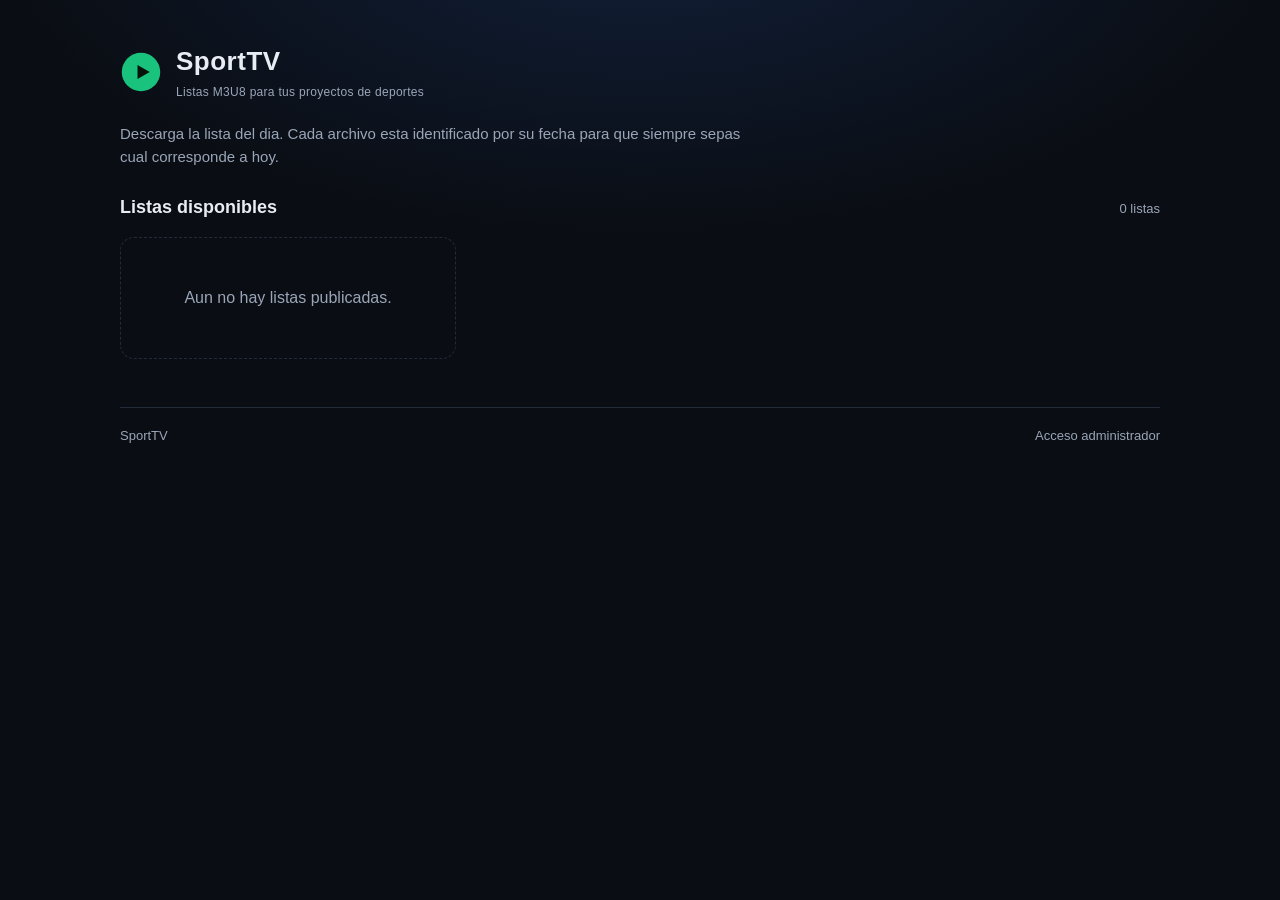
<file: index.html>
<!DOCTYPE html>
<html lang="es">
<head>
<meta charset="utf-8" />
<meta name="viewport" content="width=device-width, initial-scale=1" />
<title>SportTV - Listas M3U8 diarias</title>
<style>
  :root{
    --bg:#0a0d13; --panel:#121722; --panel-2:#161c28; --line:#222b3a;
    --text:#e8ecf3; --muted:#9aa6b8; --accent:#19c37d; --accent-2:#0e9c63;
    --radius:14px;
  }
  *{box-sizing:border-box}
  html,body{margin:0;padding:0}
  body{
    background:radial-gradient(1200px 600px at 50% -10%, #11203a 0%, var(--bg) 55%) fixed;
    color:var(--text);
    font-family:-apple-system,BlinkMacSystemFont,"Segoe UI",Roboto,Helvetica,Arial,sans-serif;
    line-height:1.5; -webkit-font-smoothing:antialiased;
  }
  .wrap{max-width:1080px;margin:0 auto;padding:28px 20px 64px}
  header{display:flex;align-items:center;gap:14px;padding:14px 0 22px}
  .logo{width:42px;height:42px;flex:0 0 auto}
  .brand{font-size:26px;font-weight:800;letter-spacing:.5px}
  .brand small{display:block;font-size:12px;font-weight:500;color:var(--muted);letter-spacing:.3px;margin-top:2px}
  .tag{margin:0 0 26px;color:var(--muted);font-size:15px;max-width:640px}
  .section-head{display:flex;align-items:baseline;justify-content:space-between;margin:8px 0 16px}
  .section-head h2{font-size:18px;margin:0;font-weight:700}
  .count{color:var(--muted);font-size:13px}
  .grid{display:grid;grid-template-columns:repeat(auto-fill,minmax(290px,1fr));gap:16px}
  .card{
    background:linear-gradient(180deg,var(--panel-2),var(--panel));
    border:1px solid var(--line);border-radius:var(--radius);padding:18px;
    display:flex;flex-direction:column;gap:12px;transition:transform .15s ease,border-color .15s ease;
  }
  .card:hover{transform:translateY(-2px);border-color:#2f3c52}
  .date{font-size:19px;font-weight:700}
  .badge{display:inline-block;font-size:11px;font-weight:700;letter-spacing:.6px;color:var(--accent);
    background:rgba(25,195,125,.12);border:1px solid rgba(25,195,125,.35);padding:2px 8px;border-radius:999px}
  .meta{color:var(--muted);font-size:13px;display:flex;gap:10px;flex-wrap:wrap}
  .btn{
    margin-top:auto;display:inline-flex;align-items:center;justify-content:center;gap:8px;
    background:var(--accent);color:#04130c;font-weight:700;text-decoration:none;
    padding:11px 14px;border-radius:10px;border:none;cursor:pointer;font-size:14px;
    transition:background .15s ease;
  }
  .btn:hover{background:var(--accent-2)}
  .btn svg{width:16px;height:16px;fill:currentColor}
  .empty{color:var(--muted);text-align:center;padding:48px 0;border:1px dashed var(--line);border-radius:var(--radius)}
  footer{margin-top:48px;padding-top:18px;border-top:1px solid var(--line);display:flex;justify-content:space-between;color:var(--muted);font-size:13px}
  footer a{color:var(--muted);text-decoration:none}
  footer a:hover{color:var(--text)}
  @media (max-width:560px){
    .wrap{padding:20px 14px 48px}
    .brand{font-size:22px}
    .grid{grid-template-columns:1fr}
  }
</style>
</head>
<body>
<div class="wrap">
  <header>
    <svg class="logo" viewBox="0 0 48 48" aria-hidden="true">
      <circle cx="24" cy="24" r="22" fill="#19c37d"/>
      <path d="M20 16 L34 24 L20 32 Z" fill="#04130c"/>
    </svg>
    <div class="brand">SportTV<small>Listas M3U8 para tus proyectos de deportes</small></div>
  </header>

  <p class="tag">Descarga la lista del dia. Cada archivo esta identificado por su fecha para que siempre sepas cual corresponde a hoy.</p>

  <div class="section-head">
    <h2>Listas disponibles</h2>
    <span class="count" id="count"></span>
  </div>

  <div id="lists" class="grid"></div>

  <footer>
    <span>SportTV</span>
    <a href="admin.html">Acceso administrador</a>
  </footer>
</div>

<script>
function fmtSize(b){
  if(b < 1024) return b + " B";
  if(b < 1024*1024) return (b/1024).toFixed(1) + " KB";
  return (b/1024/1024).toFixed(2) + " MB";
}
function card(m){
  const el = document.createElement("div");
  el.className = "card";
  el.innerHTML = `
    <div style="display:flex;align-items:center;justify-content:space-between;gap:8px">
      <div class="date">${m.label || m.date}</div>
      <span class="badge">M3U8</span>
    </div>
    <div class="meta"><span>${m.date}</span><span>${fmtSize(m.size)}</span></div>
    <a class="btn" href="lists/${m.filename}" download>
      <svg viewBox="0 0 24 24"><path d="M12 3v10m0 0l-4-4m4 4l4-4M5 19h14" stroke="currentColor" stroke-width="2.2" fill="none" stroke-linecap="round" stroke-linejoin="round"/></svg>
      Descargar
    </a>`;
  return el;
}
fetch("lists/index.json")
  .then(r => r.ok ? r.json() : {lists: []})
  .then(d => {
    const box = document.getElementById("lists");
    const list = d.lists || [];
    document.getElementById("count").textContent = list.length + (list.length === 1 ? " lista" : " listas");
    if(!list.length){
      box.innerHTML = `<div class="empty">Aun no hay listas publicadas.</div>`;
      return;
    }
    list.forEach(m => box.appendChild(card(m)));
  })
  .catch(() => {
    document.getElementById("lists").innerHTML = `<div class="empty">No se pudieron cargar las listas.</div>`;
  });
</script>
</body>
</html>
</file>
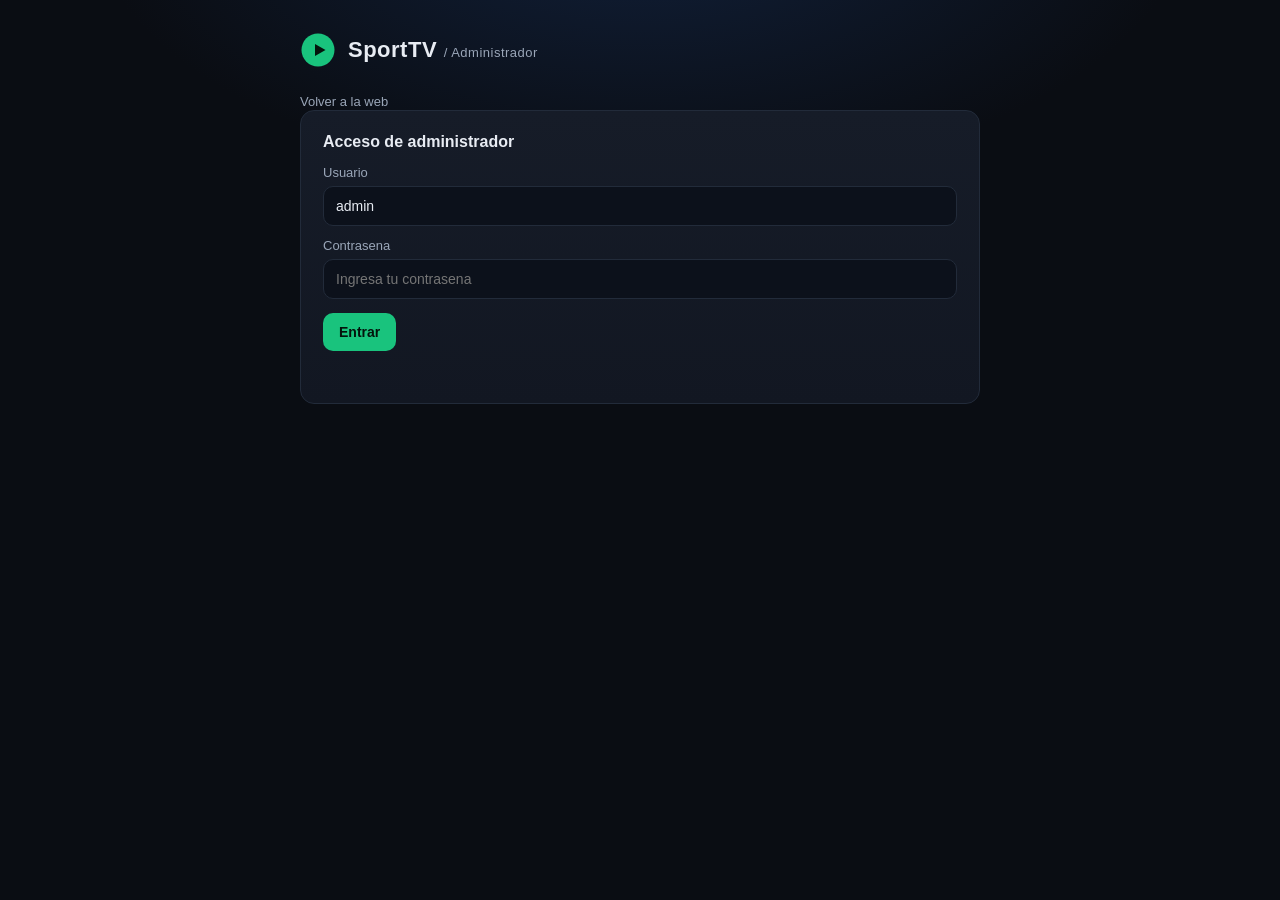
<file: admin.html>
<!DOCTYPE html>
<html lang="es">
<head>
<meta charset="utf-8" />
<meta name="viewport" content="width=device-width, initial-scale=1" />
<title>SportTV - Administrador</title>
<style>
  :root{
    --bg:#0a0d13; --panel:#121722; --panel-2:#161c28; --line:#222b3a;
    --text:#e8ecf3; --muted:#9aa6b8; --accent:#19c37d; --accent-2:#0e9c63; --danger:#e05260;
    --radius:14px;
  }
  *{box-sizing:border-box}
  body{margin:0;background:radial-gradient(1000px 500px at 50% -10%,#11203a 0%,var(--bg) 55%) fixed;color:var(--text);
    font-family:-apple-system,BlinkMacSystemFont,"Segoe UI",Roboto,Helvetica,Arial,sans-serif;min-height:100vh}
  .wrap{max-width:720px;margin:0 auto;padding:32px 20px 60px}
  header{display:flex;align-items:center;gap:12px;margin-bottom:24px}
  .logo{width:36px;height:36px}
  .brand{font-size:22px;font-weight:800;letter-spacing:.5px}
  .panel{background:linear-gradient(180deg,var(--panel-2),var(--panel));border:1px solid var(--line);
    border-radius:var(--radius);padding:22px;margin-bottom:18px}
  h2{margin:0 0 14px;font-size:16px}
  label{display:block;font-size:13px;color:var(--muted);margin:12px 0 6px}
  input[type=password],input[type=date],input[type=text]{
    width:100%;background:#0c111b;border:1px solid var(--line);color:var(--text);
    padding:11px 12px;border-radius:10px;font-size:14px}
  input:focus{outline:none;border-color:var(--accent)}
  .file-drop{border:1px dashed var(--line);border-radius:10px;border:1px dashed var(--line);padding:16px;text-align:center;color:var(--muted);cursor:pointer;background:#0c111b}
  .file-drop input{display:none}
  .btn{display:inline-flex;align-items:center;justify-content:center;gap:8px;background:var(--accent);color:#04130c;
    font-weight:700;padding:11px 16px;border-radius:10px;border:none;cursor:pointer;font-size:14px}
  .btn:hover{background:var(--accent-2)}
  .btn.ghost{background:transparent;color:var(--muted);border:1px solid var(--line)}
  .btn.danger{background:transparent;color:var(--danger);border:1px solid rgba(224,82,96,.4)}
  .row{display:flex;gap:10px;flex-wrap:wrap;align-items:center;margin-top:14px}
  .msg{margin-top:12px;font-size:13px;color:var(--muted);min-height:18px;white-space:pre-wrap}
  .msg.ok{color:var(--accent)}
  .msg.err{color:var(--danger)}
  .item{display:flex;align-items:center;justify-content:space-between;gap:12px;padding:12px 0;border-top:1px solid var(--line)}
  .item .info{font-size:14px}
  .item .sub{color:var(--muted);font-size:12px}
  .hidden{display:none}
  a.back{color:var(--muted);text-decoration:none;font-size:13px}
  a.back:hover{color:var(--text)}
  .hint{font-size:12px;color:var(--muted);margin-top:6px}
</style>
</head>
<body>
<div class="wrap">
  <header>
    <svg class="logo" viewBox="0 0 48 48"><circle cx="24" cy="24" r="22" fill="#19c37d"/><path d="M20 16 L34 24 L20 32 Z" fill="#04130c"/></svg>
    <div class="brand">SportTV <span style="color:var(--muted);font-weight:500;font-size:13px">/ Administrador</span></div>
  </header>
  <a class="back" href="index.html">Volver a la web</a>

  <!-- LOGIN -->
  <div class="panel" id="loginPanel">
    <h2>Acceso de administrador</h2>
    <label for="user">Usuario</label>
    <input type="text" id="user" value="admin" />
    <label for="pw">Contrasena</label>
    <input type="password" id="pw" placeholder="Ingresa tu contrasena" />
    <div class="row"><button class="btn" id="loginBtn">Entrar</button></div>
    <div class="msg" id="loginMsg"></div>
  </div>

  <!-- PANEL -->
  <div class="panel hidden" id="adminPanel">
    <h2>Subir lista diaria (.m3u8)</h2>
    <label for="pat">GitHub Token (PAT) con permiso repo
      <span class="hint">Se guarda solo en este navegador (localStorage). Crealo en GitHub: Settings &rarr; Developer settings &rarr; Personal access tokens.</span>
    </label>
    <input type="password" id="pat" placeholder="ghp_..." />
    <label>Archivo M3U8</label>
    <label class="file-drop" for="file">Haz clic para seleccionar tu archivo .m3u8
      <input type="file" id="file" accept=".m3u8,audio/x-mpegurl" />
    </label>
    <label for="date">Fecha (identifica la lista)</label>
    <input type="date" id="date" />
    <label for="label">Etiqueta opcional (ej. "Jornada 3")</label>
    <input type="text" id="label" placeholder="Dejar vacio para usar la fecha" />
    <div class="row">
      <button class="btn" id="uploadBtn">Publicar lista</button>
      <button class="btn ghost" id="logoutBtn">Cerrar sesion</button>
    </div>
    <div class="msg" id="uploadMsg"></div>
  </div>

  <div class="panel hidden" id="listsPanel">
    <h2>Listas publicadas</h2>
    <div id="adminLists"></div>
  </div>
</div>

<script>
const OWNER="danielgarciagonzalezarmenia-ai";
const REPO="partidos-tv";
const BRANCH="main";
const API="https://api.github.com";
const PW_HASH="bda8e4ce64aff2fdb14a29171abda33112d1b1843adf95d595f923edaa5e1504";

const $ = s => document.querySelector(s);
function today(){ const d=new Date(); const p=n=>String(n).padStart(2,'0'); return `${d.getFullYear()}-${p(d.getMonth()+1)}-${p(d.getDate())}`; }
function fmtDate(d){ try{ const [y,m,dd]=d.split("-").map(Number); const M=["enero","febrero","marzo","abril","mayo","junio","julio","agosto","septiembre","octubre","noviembre","diciembre"]; return `${dd} de ${M[m-1]} de ${y}`; }catch(e){ return d; } }
function b64enc(str){ return btoa(unescape(encodeURIComponent(str))); }
function b64dec(b64){ return decodeURIComponent(escape(atob(b64))); }
function sha256hex(s){ return crypto.subtle.digest('SHA-256', new TextEncoder().encode(s)).then(h=>[...new Uint8Array(h)].map(b=>b.toString(16).padStart(2,'0')).join('')); }
function getToken(){ const v=$('#pat').value.trim(); if(v){ localStorage.setItem('sp_pat', v); } return localStorage.getItem('sp_pat') || ""; }

function showPanel(){
  if(sessionStorage.getItem('sp_admin')!=='1') sessionStorage.setItem('sp_admin','1');
  $('#loginPanel').classList.add('hidden');
  $('#adminPanel').classList.remove('hidden');
  $('#listsPanel').classList.remove('hidden');
  loadLists();
}

$('#loginBtn').onclick = async ()=>{
  const user=$('#user').value.trim(); const pw=$('#pw').value;
  if(user!=='admin'){ $('#loginMsg').className='msg err'; $('#loginMsg').textContent='Usuario incorrecto.'; return; }
  const h=await sha256hex(pw);
  if(h===PW_HASH){ $('#loginMsg').textContent=''; showPanel(); }
  else { $('#loginMsg').className='msg err'; $('#loginMsg').textContent='Contrasena incorrecta.'; }
};
$('#logoutBtn').onclick = ()=>{ sessionStorage.removeItem('sp_admin'); localStorage.removeItem('sp_pat'); location.reload(); };

async function ghGet(path){
  const tok=getToken();
  const r=await fetch(`${API}/repos/${OWNER}/${REPO}/contents/${path}?ref=${BRANCH}`,{headers:{Authorization:'Bearer '+tok, Accept:'application/vnd.github+json'}});
  if(r.status===404) return null;
  if(!r.ok) throw new Error('GitHub '+r.status);
  return r.json();
}
async function ghPut(path, contentB64, sha, message){
  const tok=getToken();
  const body={message, content:contentB64, branch:BRANCH};
  if(sha) body.sha=sha;
  const r=await fetch(`${API}/repos/${OWNER}/${REPO}/contents/${path}`,{method:'PUT',headers:{Authorization:'Bearer '+tok,'Content-Type':'application/json',Accept:'application/vnd.github+json'},body:JSON.stringify(body)});
  if(!r.ok) throw new Error('GitHub '+r.status);
  return r.json();
}
async function ghDelete(path, sha, message){
  const tok=getToken();
  const r=await fetch(`${API}/repos/${OWNER}/${REPO}/contents/${path}`,{method:'DELETE',headers:{Authorization:'Bearer '+tok,'Content-Type':'application/json',Accept:'application/vnd.github+json'},body:JSON.stringify({message, sha, branch:BRANCH})});
  if(!r.ok) throw new Error('GitHub '+r.status);
}

$('#uploadBtn').onclick = async ()=>{
  const msg=$('#uploadMsg'); msg.className='msg'; msg.textContent='';
  const tok=getToken();
  if(!tok){ msg.className='msg err'; msg.textContent='Pega tu GitHub Token (PAT) arriba.'; return; }
  const f=$('#file').files[0];
  if(!f){ msg.className='msg err'; msg.textContent='Selecciona un archivo .m3u8'; return; }
  try{
    const text=await f.text();
    const date=$('#date').value || today();
    const label=$('#label').value;
    const filename=`lists/${date}.m3u8`;
    const existing=await ghGet(filename);
    await ghPut(filename, b64enc(text), existing?existing.sha:null, 'add list '+date);
    let idx=[];
    const idxFile=await ghGet('lists/index.json');
    if(idxFile) idx=JSON.parse(b64dec(idxFile.content));
    idx=idx.filter(e=>e.date!==date);
    idx.push({date, label:label||fmtDate(date), filename:`${date}.m3u8`, size:f.size, uploadedAt:new Date().toISOString()});
    await ghPut('lists/index.json', b64enc(JSON.stringify(idx,null,2)), idxFile?idxFile.sha:null, 'update index '+date);
    msg.className='msg ok'; msg.textContent='Lista publicada: '+date+'\nLa web se actualizara en unos segundos (GitHub Pages).';
    $('#file').value=''; loadLists();
  }catch(e){ msg.className='msg err'; msg.textContent='Error: '+e.message; }
};

function loadLists(){
  const tok=getToken();
  if(!tok){ $('#adminLists').innerHTML='<div class="sub">Ingresa tu token para ver las listas.</div>'; return; }
  ghGet('lists/index.json').then(j=>{
    const idx=j?JSON.parse(b64dec(j.content)):[];
    const box=$('#adminLists'); box.innerHTML='';
    if(!idx.length){ box.innerHTML='<div class="sub">No hay listas.</div>'; return; }
    idx.sort((a,b)=>b.date.localeCompare(a.date));
    idx.forEach(m=>{
      const row=document.createElement('div'); row.className='item';
      row.innerHTML=`<div><div class="info">${m.label||m.date}</div><div class="sub">${m.date}</div></div>`;
      const del=document.createElement('button'); del.className='btn danger'; del.textContent='Eliminar';
      del.onclick=async()=>{
        try{
          const tok2=getToken();
          const fobj=await ghGet('lists/'+m.filename);
          if(fobj) await ghDelete('lists/'+m.filename, fobj.sha, 'delete list '+m.date);
          let cur=[]; const cf=await ghGet('lists/index.json'); if(cf) cur=JSON.parse(b64dec(cf.content));
          cur=cur.filter(e=>e.date!==m.date);
          await ghPut('lists/index.json', b64enc(JSON.stringify(cur,null,2)), cf?cf.sha:null, 'update index after delete');
          loadLists();
        }catch(e){ alert('Error: '+e.message); }
      };
      row.appendChild(del); box.appendChild(row);
    });
  }).catch(()=>{ $('#adminLists').innerHTML='<div class="sub">No se pudieron cargar las listas (revisa el token).</div>'; });
}

if(sessionStorage.getItem('sp_admin')==='1'){ if(localStorage.getItem('sp_pat')) showPanel(); }
$('#date').value=today();
</script>
</body>
</html>
</file>
